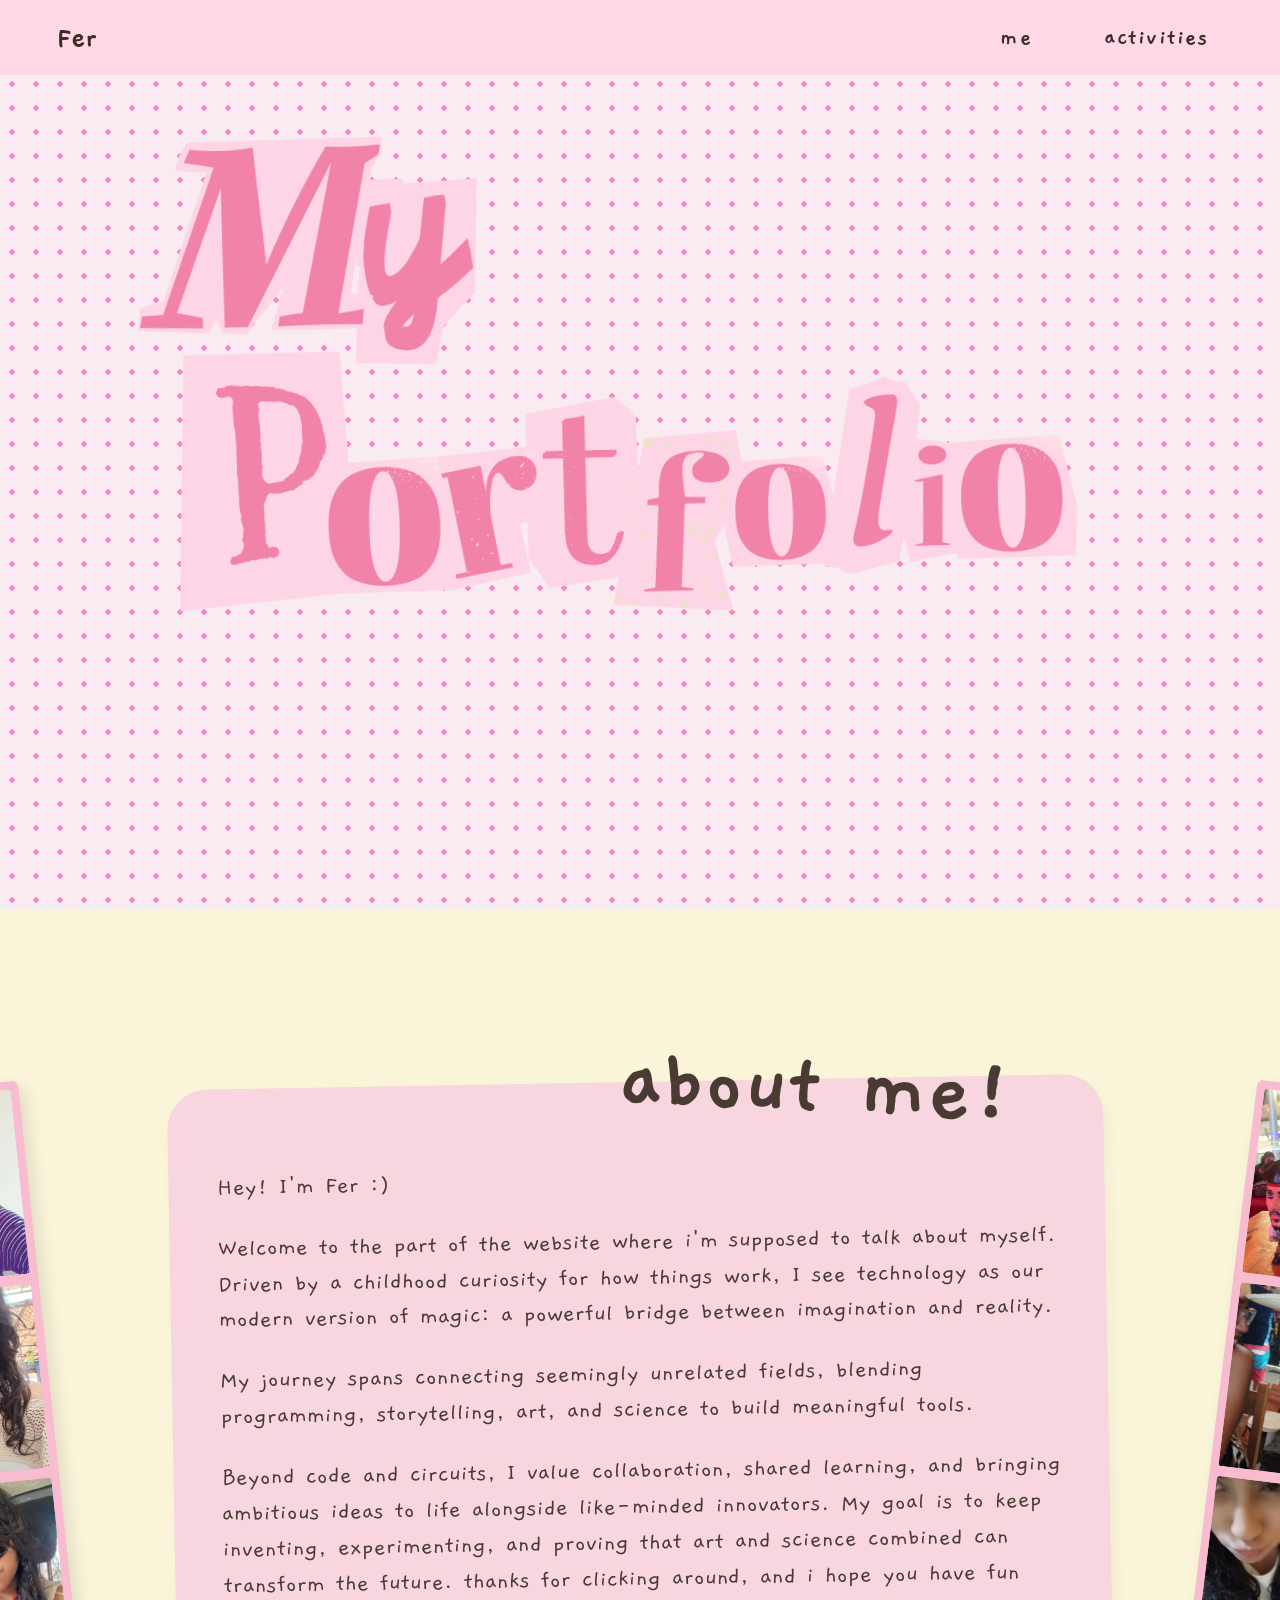
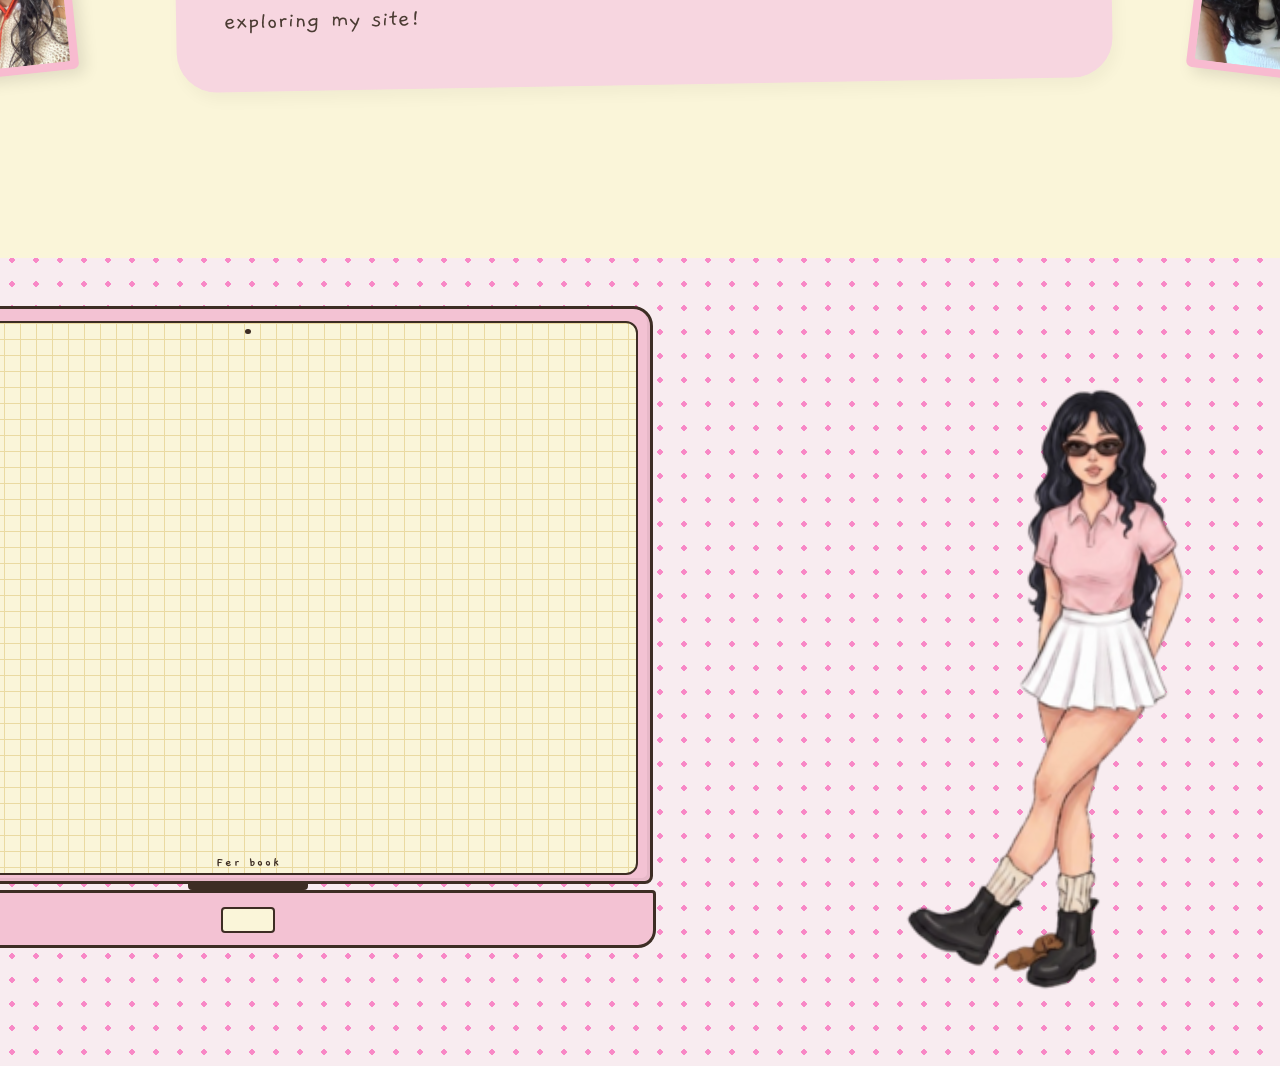
<file: index.html>
<Doctype html>
<html class="html">
<head>
    <title>Fer's Portfolio</title>
    <link rel="preconnect" href="https://fonts.googleapis.com">
    <link rel="preconnect" href="https://fonts.gstatic.com" crossorigin>
    <link href="https://fonts.googleapis.com/css2?family=Arvo:wght@700&family=Bebas+Neue&family=Courier+Prime:ital,wght@0,400;0,700;1,400&family=Gaegu:wght@400;700&family=Special+Elite&family=Ultra&display=swap" rel="stylesheet">
    <link rel="stylesheet" href="style.css">
</head>
<body class="body">

    <nav class="nav">
        <div class="logo">
            <h1>Fer</h1>
        </div>

        <div class="nav-links">
        <a href="#about">ME</a>
        <a href="#Activities">Activities</a>
        </div>
    </nav>

    <header class="about-me">

    <div class="title">
    <img src="fer.png" alt="Fer" class="fer-image">
    </div>

    <a href="#about" class="pill-btn">meet me ↓</a>
    </header>


    <section id="about" class="about-collage-container">
        
<!--LEFT-->       
            <div class="photos-column-left">
            <div class="mini-frame"><img src="C1.jpeg" alt="jjk"></div>
            <div class="mini-frame"><img src="C2.jpeg" alt="snk"></div>
            <div class="mini-frame"><img src="C3.jpeg" alt="kny"></div>
        </div>

        <!-- Central Rosa -->
        <div class="pink-speech-bubble">
            <h2 class="about-title" style="font-size: 5.8rem;">about me!</h2>
            <div class="handwritten-body">
                <p>Hey! I'm Fer :)</p>
                <p>
                    Welcome to the part of the website where i'm supposed to talk about myself. Driven by a childhood curiosity for how things work, I see technology as our modern version of magic: a powerful bridge between imagination and reality.
                </p>
                <p>
                    My journey spans connecting seemingly unrelated fields, blending programming, storytelling, art, and science to build meaningful tools.
                </p>
                <p>
                    Beyond code and circuits, I value collaboration, shared learning, and bringing ambitious ideas to life alongside like-minded innovators.
                    My goal is to keep inventing, experimenting, and proving that art and science combined can transform the future. 
                    thanks for clicking around, and i hope you have fun exploring my site!
                </p>
            </div>
        </div>

        <!-- RIGHT -->
        <div class="photos-column-right">
            <div class="mini-frame"><img src="C4.jpeg" alt="naruto"></div>
            <div class="mini-frame"><img src="C7.jpeg" alt="gojosatoru"></div>
            <div class="mini-frame"><img src="C10.jpeg" alt="toji"></div>
        </div>

    </section>

<div id="Activities" class="interactive-laptop">

    <div class="laptop-lid">
    <div class="laptop-screen">
    
    <div class="laptop-webcam"></div>

    <div class="laptop-desktop">
        <div class="desktop-icons">
        
        <div class="desktop-icon" onclick="openScrapbook('extracurriculars')">
        <div class="folder-img">📁</div>
        <span class="icon-label">Extracurriculars</span>
        </div>

        <div class="desktop-icon" onclick="openScrapbook('friends')">
        <div class="folder-img">📁</div>
        <span class="icon-label">Friends</span>
        </div>

        <div class="desktop-icon" onclick="openScrapbook('hobbies')">
        <div class="folder-img">📁</div>
        <span class="icon-label">Hobbies</span>
        </div>
        
        </div>

        <div class="laptop-window" id="laptop-explorer-window">
        <div class="window-titlebar">
            <span class="window-title" id="explorer-window-title">Folder: animations</span>
            <button class="window-btn-close" id="explorer-close-btn" aria-label="Close window" onclick="closeWindow('laptop-explorer-window')">X</button>
        </div>
        <div class="window-content">
            <div class="files-grid" id="explorer-files-grid">
            </div>
        </div>
        </div>

        <div class="laptop-window" id="laptop-player-window">
        <div class="window-titlebar">
            <span class="window-title" id="player-window-title">playing: clip.mp4</span>
            <button class="window-btn-close" id="player-close-btn" aria-label="Close media player" onclick="closeWindow('laptop-player-window')">X</button>
        </div>
        <div class="window-content player-content" id="player-media-container">
        </div>
        </div>

    </div>

    <div class="bezel-brand">Fer book</div>
    </div>
    </div>

    <div class="laptop-hinge"></div>

    <div class="laptop-base">
    <div class="trackpad"></div>
    </div>
</div>

</div>

<div id="scrapbook-modal" style="display: none;">
<div class="scrapbook-book">
    
    <!-- Botón para cerrar -->
    <button class="close-book-btn" onclick="closeScrapbook()">X</button>

    <!-- PÁGINA IZQUIERDA -->
    <div class="scrapbook-page left-page">
    <h1 class="scrapbook-title">Fer's<br>Portfolio</h1>
    
    <!-- Cuadro de Contenido -->
    <div class="contents-box">
        <div class="tape"></div>
        <h3>CONTENTS</h3>
        <p>Extracurriculars — Pages 1-2</p>
        <p>Friends — Pages 3-4</p>
        <p>Hobbies — Pages 5-6</p>
    </div>

    <!-- Post-it -->
    <div class="post-it">
        <div class="tape"></div>
        THAT'S ALL FOLKS!
    </div>
    </div>

    <!-- EL ESPIRAL DEL MEDIO -->
    <div class="scrapbook-spiral">
    <div class="hole"></div><div class="hole"></div><div class="hole"></div>
    <div class="hole"></div><div class="hole"></div><div class="hole"></div>
    <div class="hole"></div><div class="hole"></div>
    </div>

    <!-- PÁGINA DERECHA -->
    <div class="scrapbook-page right-page">
    
    <!-- Pestañas laterales -->
    <div class="tabs-container">
        <div class="tab tab-extracurriculars" onclick="switchTab('extracurriculars')">Extracurriculars</div>
        <div class="tab tab-friends" onclick="switchTab('friends')">Friends</div>
        <div class="tab tab-hobbies" onclick="switchTab('hobbies')">Hobbies</div>
    </div>

    <!-- ================= PÁGINA EXTRACURRICULARS ================= -->
    <div id="tab-extracurriculars" class="tab-content">
        <div id="extracurriculars-page-1" class="page-content">
        <h2 class="section-title">Extracurriculars</h2>

        <div class="evidence-container">
            <div class="evidence-card card-1">
            <div class="tape"></div>
            <div class="photo-frame"><img src="J3.jpeg" alt="Activity 1"></div>
            <div class="details-note">
                <h4>Volunteering at school</h4>
                <p>Proposed a school peer tutoring program; approved by admin to mentor struggling underclassmen and boost their academic performance.</p>
            </div>
            </div>

            <div class="evidence-card card-2">
            <div class="tape"></div>
            <div class="photo-frame"><img src="J6.jpg" alt="Activity 2"></div>
            <div class="details-note">
                <h4>Workshop</h4>
                <p>I helped my sister Eliana with a small pastry business at the ICPNA during the hours when student traffic was heaviest.</p>
            </div>
            </div>

            <div class="evidence-card card-3">
            <div class="tape"></div>
            <div class="photo-frame"><img src="J5.jpg" alt="Activity 3"></div>
            <div class="details-note">
                <h4>Book</h4>
                <p>Wrote the mystery novel "Otra historia para contar" on Inkitt, with a surname AKROs.
                You can read it here: <a href="https://www.inkitt.com/stories/1833401" target="_blank">Read on Inkitt</a>
                </p>
            </div>
            </div>

            <div class="evidence-card card-4">
            <div class="tape"></div>
            <div class="photo-frame"><img src="J4.jpeg" alt="Activity 4"></div>
            <div class="details-note">
                <h4>English</h4>
                <p>Intensive English program at ICPNA, reaching B2 intermediate level.</p>
            </div>
            </div>
        </div>

        <button class="nav-page-btn next-btn" onclick="changePage(2)">NEXT</button>
        </div>

        <div id="extracurriculars-page-2" class="page-content" style="display: none;">
        <h2 class="section-title">Extracurriculars — Vol. 2</h2>

        <div class="evidence-container">
            <div class="evidence-card card-1">
            <div class="tape"></div>
            <div class="photo-frame"><img src="J2.jpeg" alt="Actividad 3"></div>
            <div class="details-note">
                <h4>Act</h4>
                <p>Participated as an actress in the school play “Médico a palos” during academic Olympics event.</p>
            </div>
            </div>

            <div class="evidence-card card-2">
            <div class="tape"></div>
            <div class="photo-frame"><img src="J1.jpg" alt="Actividad 4"></div>
            <div class="details-note">
                <h4>Olimpyads</h4>
                <p>Participated in math olympiads, achieving 7th place in school-level competition.
                You can find the certificate here: <a href="https://www.olimpiadas.iersm.edu.pe/examenes/2024/S3_RES_RM_2024.pdf" target="_blank">View Certificate</a>
                </p>
            </div>
            </div>
        </div>

        <button class="nav-page-btn prev-btn" onclick="changePage(1)">GO BACK</button>
        </div>
    </div> 

    <!-- ================= SECCIÓN FRIENDS ================= -->
    <div id="tab-friends" class="tab-content" style="display: none;">
        <h2 class="section-title">Friends</h2>
        <div class="evidence-container">
        <div class="evidence-card card-1">
            <div class="tape"></div>
            <div class="photo-frame"><img src="F2.jpeg" alt="Friend 1"></div>
            <div class="details-note">
            <h4>Besties!</h4>
            <p>Friends I met at ICPNA.</p>
            </div>
        </div>

        <div class="evidence-card card-2">
            <div class="tape"></div>
            <div class="photo-frame"><img src="F3.jpeg" alt="Friend 2"></div>
            <div class="details-note">
            <h4>Besties from school</h4>
            <p>They were like a family.</p>
            </div>
        </div>

        <div class="evidence-card card-3">
            <div class="tape"></div>
            <div class="photo-frame"><img src="F1.jpeg" alt="Friend 3"></div>
            <div class="details-note">
            <h4>Family</h4>
            <p>I really appreciate them.</p>
            </div>
        </div>
        </div>
    </div>

    <!-- ================= SECCIÓN HOBBIES ================= -->
    <div id="tab-hobbies" class="tab-content" style="display: none;">
        <h2 class="section-title">Hobbies</h2>
        <div class="evidence-container">
        <div class="evidence-card card-1">
            <div class="tape"></div>
            <div class="photo-frame"><img src="H3.jpg" alt="Project 1"></div>
            <div class="details-note">
            <h4>Programming</h4>
            <p>I like to program and design websites, applications or games. Like this website</p>
            </div>
        </div>

        <div class="evidence-card card-2">
            <div class="tape"></div>
            <div class="photo-frame"><img src="H1.jpeg" alt="Project 2"></div>
            <div class="details-note">
            <h4>Working with Arduino</h4>
            <p>It's a fun way to combine electronics and programming, and I enjoy the challenge of bringing my ideas to life. That photo is my arduino setup </p>
            </div>
        </div>

        <div class="evidence-card card-3">
            <div class="tape"></div>
            <div class="photo-frame"><img src="H2.jpeg" alt="Project 3"></div>
            <div class="details-note">
            <h4>Designing</h4>
            <p>I enjoy creating visual designs and layouts for various projects. I made that book and I draw all my ideas in it.</p>
            </div>
        </div>

        <div class="evidence-card card-4">
            <div class="tape"></div>
            <div class="photo-frame"><img src="H4.jpeg" alt="Project 4"></div>
            <div class="details-note">
            <h4>Cooking Desserts</h4>
            <p>It's one of my favorite hobbies to bake delicious desserts.</p>
            </div>
        </div>

        <div class="evidence-card card-1">
            <div class="tape"></div>
            <div class="photo-frame"><img src="H5.jpg" alt="Project 5"></div>
            <div class="details-note">
            <h4>Karaoke</h4>
            <p>I like to sing and have fun. It's my way to relieve stress and have a good time with friends and family.</p>
            </div>
        </div>
        </div>
    </div>

    </div> 
</div> 
</div> 

<div class="laptop-wrapper">

    <div id="Activities" class="interactive-laptop">
    </div>

    <div class="laptop-side-image">
        <div class="tape"></div> 
        <img src="ME2 (1).png" alt="Decoración">
    </div>

</div>
<script src="edit.js"></script>

</body>
</html>
</file>
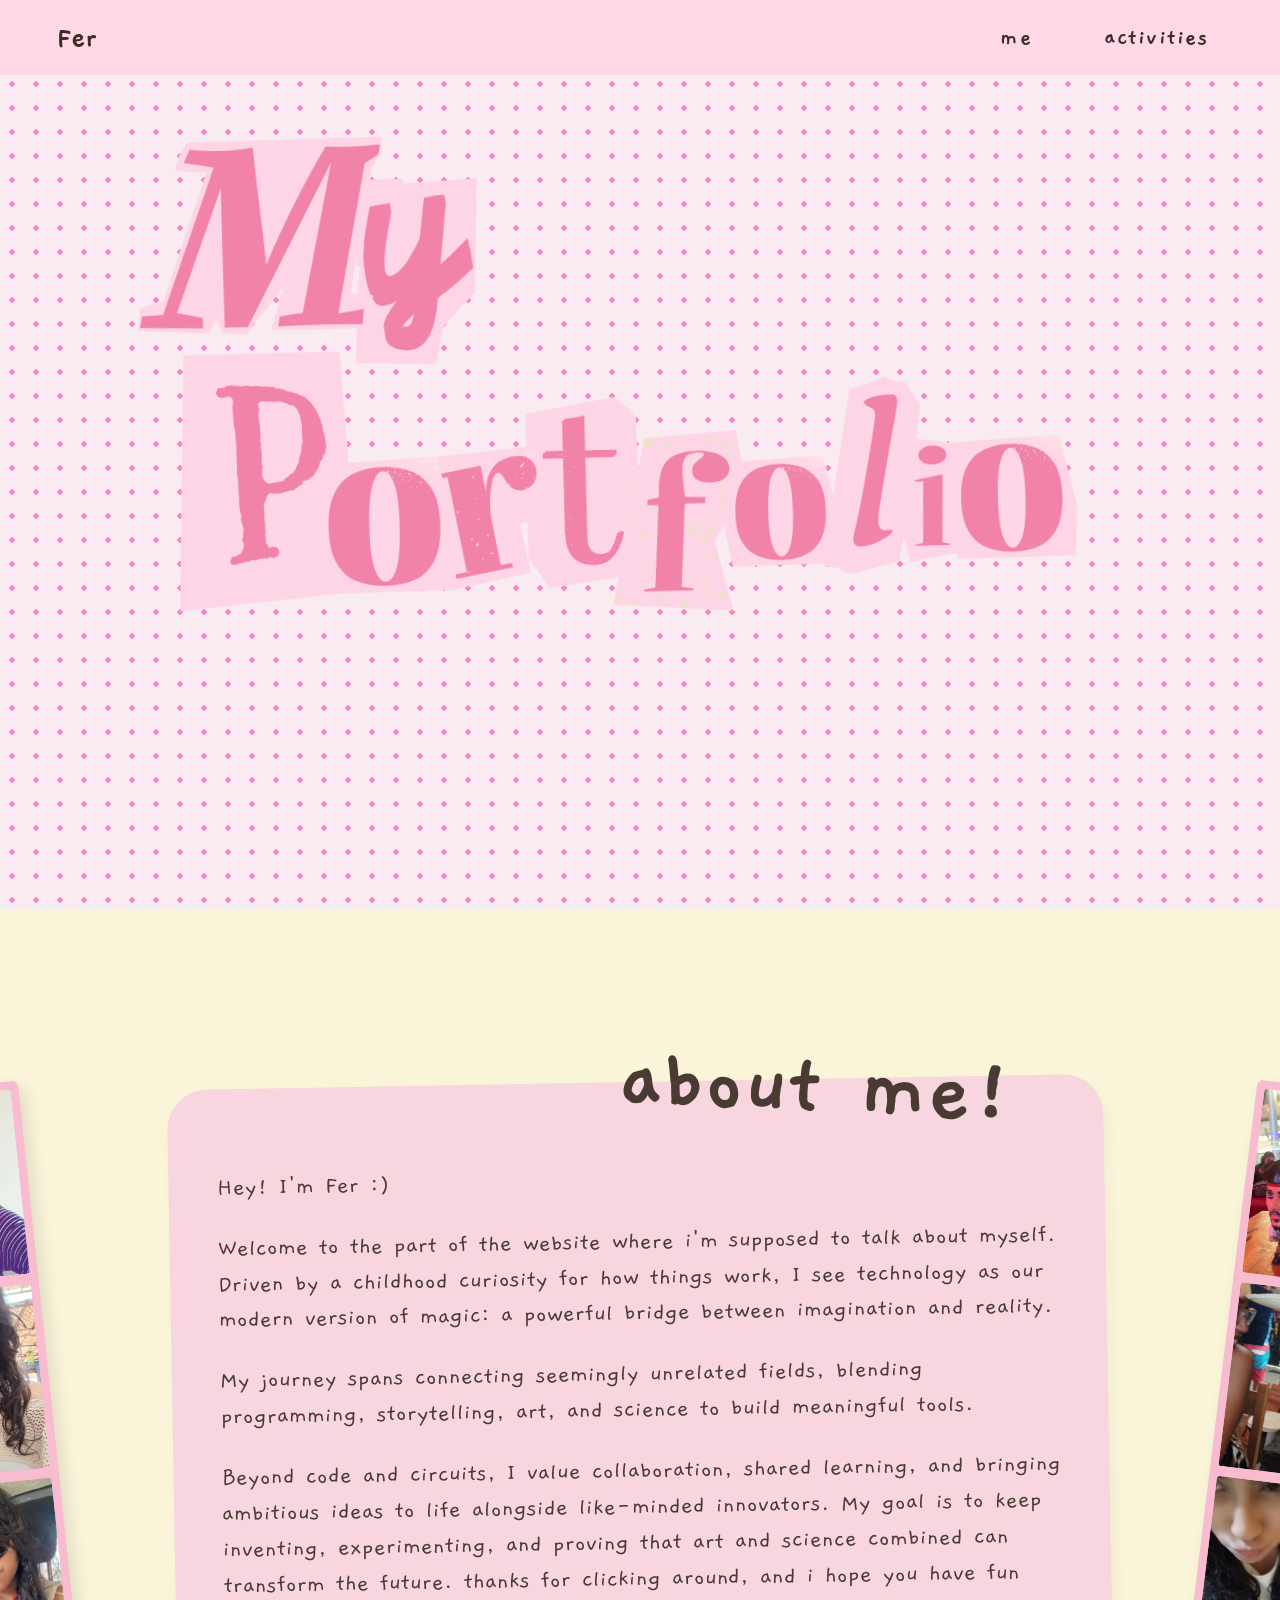
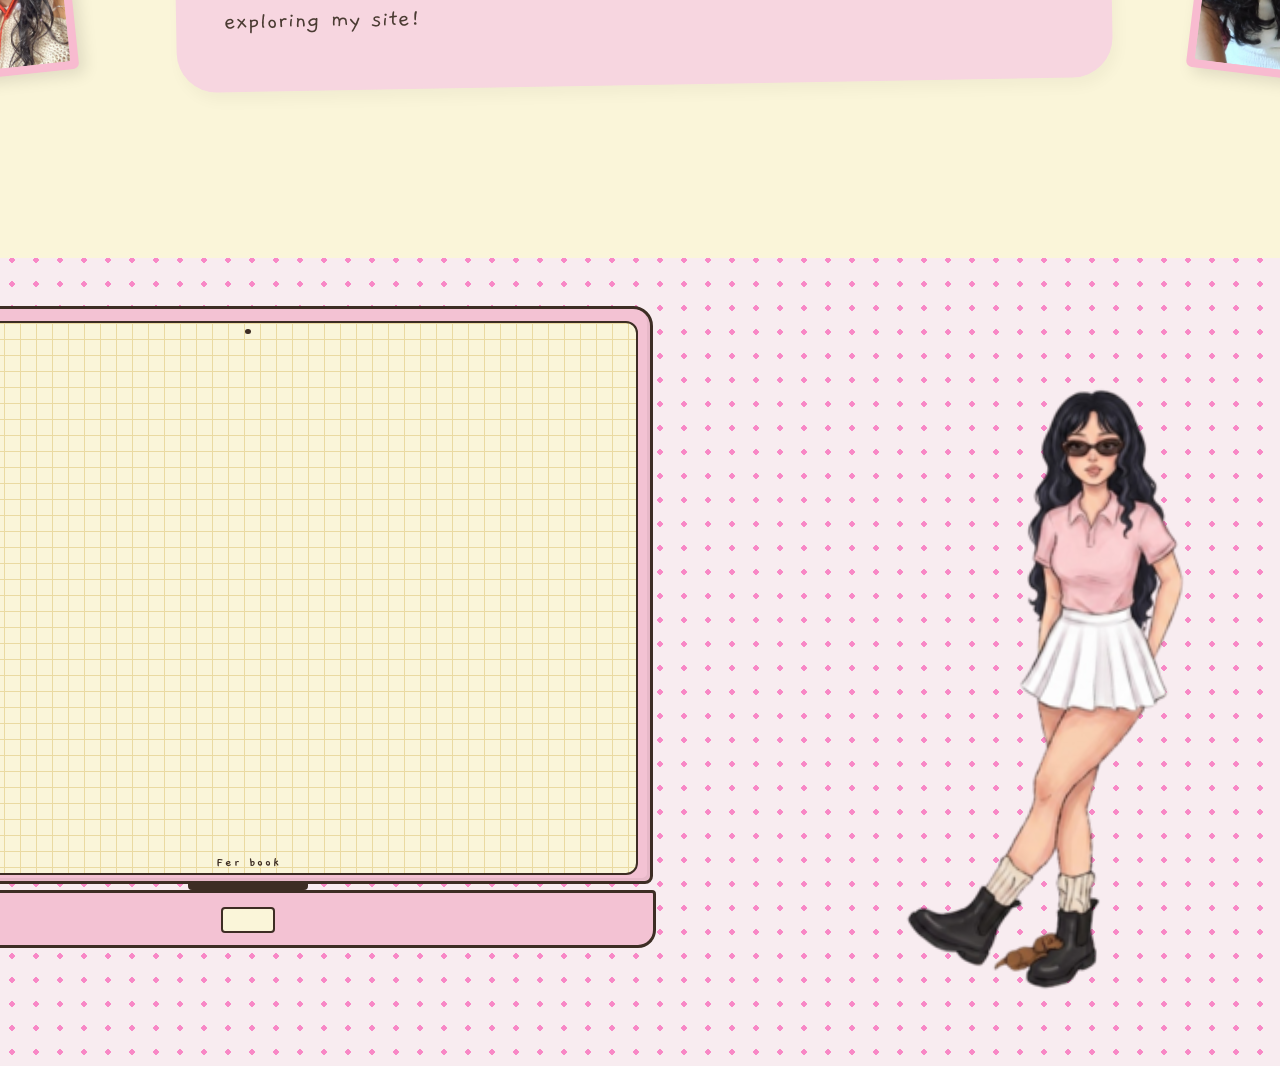
<file: fer's website.html>
<Doctype html>
<html class="html">
<head>
    <title>Fer's Portfolio</title>
    <link rel="preconnect" href="https://fonts.googleapis.com">
    <link rel="preconnect" href="https://fonts.gstatic.com" crossorigin>
    <link href="https://fonts.googleapis.com/css2?family=Arvo:wght@700&family=Bebas+Neue&family=Courier+Prime:ital,wght@0,400;0,700;1,400&family=Gaegu:wght@400;700&family=Special+Elite&family=Ultra&display=swap" rel="stylesheet">
    <link rel="stylesheet" href="style.css">
</head>
<body class="body">

    <nav class="nav">
        <div class="logo">
            <h1>Fer</h1>
        </div>

        <div class="nav-links">
        <a href="#about">ME</a>
        <a href="#Activities">Activities</a>
        </div>
    </nav>

    <header class="about-me">

    <div class="title">
    <img src="fer.png" alt="Fer" class="fer-image">
    </div>

    <a href="#about" class="pill-btn">meet me ↓</a>
    </header>


    <section id="about" class="about-collage-container">
        
<!--LEFT-->       
            <div class="photos-column-left">
            <div class="mini-frame"><img src="C1.jpeg" alt="jjk"></div>
            <div class="mini-frame"><img src="C2.jpeg" alt="snk"></div>
            <div class="mini-frame"><img src="C3.jpeg" alt="kny"></div>
        </div>

        <!-- Central Rosa -->
        <div class="pink-speech-bubble">
            <h2 class="about-title" style="font-size: 5.8rem;">about me!</h2>
            <div class="handwritten-body">
                <p>Hey! I'm Fer :)</p>
                <p>
                    Welcome to the part of the website where i'm supposed to talk about myself. Driven by a childhood curiosity for how things work, I see technology as our modern version of magic: a powerful bridge between imagination and reality.
                </p>
                <p>
                    My journey spans connecting seemingly unrelated fields, blending programming, storytelling, art, and science to build meaningful tools.
                </p>
                <p>
                    Beyond code and circuits, I value collaboration, shared learning, and bringing ambitious ideas to life alongside like-minded innovators.
                    My goal is to keep inventing, experimenting, and proving that art and science combined can transform the future. 
                    thanks for clicking around, and i hope you have fun exploring my site!
                </p>
            </div>
        </div>

        <!-- RIGHT -->
        <div class="photos-column-right">
            <div class="mini-frame"><img src="C4.jpeg" alt="naruto"></div>
            <div class="mini-frame"><img src="C7.jpeg" alt="gojosatoru"></div>
            <div class="mini-frame"><img src="C10.jpeg" alt="toji"></div>
        </div>

    </section>

<div id="Activities" class="interactive-laptop">

    <div class="laptop-lid">
    <div class="laptop-screen">
    
    <div class="laptop-webcam"></div>

    <div class="laptop-desktop">
        <div class="desktop-icons">
        
        <div class="desktop-icon" onclick="openScrapbook('extracurriculars')">
        <div class="folder-img">📁</div>
        <span class="icon-label">Extracurriculars</span>
        </div>

        <div class="desktop-icon" onclick="openScrapbook('friends')">
        <div class="folder-img">📁</div>
        <span class="icon-label">Friends</span>
        </div>

        <div class="desktop-icon" onclick="openScrapbook('hobbies')">
        <div class="folder-img">📁</div>
        <span class="icon-label">Hobbies</span>
        </div>
        
        </div>

        <div class="laptop-window" id="laptop-explorer-window">
        <div class="window-titlebar">
            <span class="window-title" id="explorer-window-title">Folder: animations</span>
            <button class="window-btn-close" id="explorer-close-btn" aria-label="Close window" onclick="closeWindow('laptop-explorer-window')">X</button>
        </div>
        <div class="window-content">
            <div class="files-grid" id="explorer-files-grid">
            </div>
        </div>
        </div>

        <div class="laptop-window" id="laptop-player-window">
        <div class="window-titlebar">
            <span class="window-title" id="player-window-title">playing: clip.mp4</span>
            <button class="window-btn-close" id="player-close-btn" aria-label="Close media player" onclick="closeWindow('laptop-player-window')">X</button>
        </div>
        <div class="window-content player-content" id="player-media-container">
        </div>
        </div>

    </div>

    <div class="bezel-brand">Fer book</div>
    </div>
    </div>

    <div class="laptop-hinge"></div>

    <div class="laptop-base">
    <div class="trackpad"></div>
    </div>
</div>

</div>

<div id="scrapbook-modal" style="display: none;">
<div class="scrapbook-book">
    
    <!-- Botón para cerrar -->
    <button class="close-book-btn" onclick="closeScrapbook()">X</button>

    <!-- PÁGINA IZQUIERDA -->
    <div class="scrapbook-page left-page">
    <h1 class="scrapbook-title">Fer's<br>Portfolio</h1>
    
    <!-- Cuadro de Contenido -->
    <div class="contents-box">
        <div class="tape"></div>
        <h3>CONTENTS</h3>
        <p>Extracurriculars — Pages 1-2</p>
        <p>Friends — Pages 3-4</p>
        <p>Hobbies — Pages 5-6</p>
    </div>

    <!-- Post-it -->
    <div class="post-it">
        <div class="tape"></div>
        THAT'S ALL FOLKS!
    </div>
    </div>

    <!-- EL ESPIRAL DEL MEDIO -->
    <div class="scrapbook-spiral">
    <div class="hole"></div><div class="hole"></div><div class="hole"></div>
    <div class="hole"></div><div class="hole"></div><div class="hole"></div>
    <div class="hole"></div><div class="hole"></div>
    </div>

    <!-- PÁGINA DERECHA -->
    <div class="scrapbook-page right-page">
    
    <!-- Pestañas laterales -->
    <div class="tabs-container">
        <div class="tab tab-extracurriculars" onclick="switchTab('extracurriculars')">Extracurriculars</div>
        <div class="tab tab-friends" onclick="switchTab('friends')">Friends</div>
        <div class="tab tab-hobbies" onclick="switchTab('hobbies')">Hobbies</div>
    </div>

    <!-- ================= PÁGINA EXTRACURRICULARS ================= -->
    <div id="tab-extracurriculars" class="tab-content">
        <div id="extracurriculars-page-1" class="page-content">
        <h2 class="section-title">Extracurriculars</h2>

        <div class="evidence-container">
            <div class="evidence-card card-1">
            <div class="tape"></div>
            <div class="photo-frame"><img src="J3.jpeg" alt="Activity 1"></div>
            <div class="details-note">
                <h4>Volunteering at school</h4>
                <p>Proposed a school peer tutoring program; approved by admin to mentor struggling underclassmen and boost their academic performance.</p>
            </div>
            </div>

            <div class="evidence-card card-2">
            <div class="tape"></div>
            <div class="photo-frame"><img src="J6.jpg" alt="Activity 2"></div>
            <div class="details-note">
                <h4>Workshop</h4>
                <p>I helped my sister Eliana with a small pastry business at the ICPNA during the hours when student traffic was heaviest.</p>
            </div>
            </div>

            <div class="evidence-card card-3">
            <div class="tape"></div>
            <div class="photo-frame"><img src="J5.jpg" alt="Activity 3"></div>
            <div class="details-note">
                <h4>Book</h4>
                <p>Wrote the mystery novel "Otra historia para contar" on Inkitt, with a surname AKROs.
                You can read it here: <a href="https://www.inkitt.com/stories/1833401" target="_blank">Read on Inkitt</a>
                </p>
            </div>
            </div>

            <div class="evidence-card card-4">
            <div class="tape"></div>
            <div class="photo-frame"><img src="J4.jpeg" alt="Activity 4"></div>
            <div class="details-note">
                <h4>English</h4>
                <p>Intensive English program at ICPNA, reaching B2 intermediate level.</p>
            </div>
            </div>
        </div>

        <button class="nav-page-btn next-btn" onclick="changePage(2)">NEXT</button>
        </div>

        <div id="extracurriculars-page-2" class="page-content" style="display: none;">
        <h2 class="section-title">Extracurriculars — Vol. 2</h2>

        <div class="evidence-container">
            <div class="evidence-card card-1">
            <div class="tape"></div>
            <div class="photo-frame"><img src="J2.jpeg" alt="Actividad 3"></div>
            <div class="details-note">
                <h4>Act</h4>
                <p>Participated as an actress in the school play “Médico a palos” during academic Olympics event.</p>
            </div>
            </div>

            <div class="evidence-card card-2">
            <div class="tape"></div>
            <div class="photo-frame"><img src="J1.jpg" alt="Actividad 4"></div>
            <div class="details-note">
                <h4>Olimpyads</h4>
                <p>Participated in math olympiads, achieving 7th place in school-level competition.
                You can find the certificate here: <a href="https://www.olimpiadas.iersm.edu.pe/examenes/2024/S3_RES_RM_2024.pdf" target="_blank">View Certificate</a>
                </p>
            </div>
            </div>
        </div>

        <button class="nav-page-btn prev-btn" onclick="changePage(1)">GO BACK</button>
        </div>
    </div> 

    <!-- ================= SECCIÓN FRIENDS ================= -->
    <div id="tab-friends" class="tab-content" style="display: none;">
        <h2 class="section-title">Friends</h2>
        <div class="evidence-container">
        <div class="evidence-card card-1">
            <div class="tape"></div>
            <div class="photo-frame"><img src="F2.jpeg" alt="Friend 1"></div>
            <div class="details-note">
            <h4>Besties!</h4>
            <p>Friends I met at ICPNA.</p>
            </div>
        </div>

        <div class="evidence-card card-2">
            <div class="tape"></div>
            <div class="photo-frame"><img src="F3.jpeg" alt="Friend 2"></div>
            <div class="details-note">
            <h4>Besties from school</h4>
            <p>They were like a family.</p>
            </div>
        </div>

        <div class="evidence-card card-3">
            <div class="tape"></div>
            <div class="photo-frame"><img src="F1.jpeg" alt="Friend 3"></div>
            <div class="details-note">
            <h4>Family</h4>
            <p>I really appreciate them.</p>
            </div>
        </div>
        </div>
    </div>

    <!-- ================= SECCIÓN HOBBIES ================= -->
    <div id="tab-hobbies" class="tab-content" style="display: none;">
        <h2 class="section-title">Hobbies</h2>
        <div class="evidence-container">
        <div class="evidence-card card-1">
            <div class="tape"></div>
            <div class="photo-frame"><img src="H3.jpg" alt="Project 1"></div>
            <div class="details-note">
            <h4>Programming</h4>
            <p>I like to program and design websites, applications or games. Like this website</p>
            </div>
        </div>

        <div class="evidence-card card-2">
            <div class="tape"></div>
            <div class="photo-frame"><img src="H1.jpeg" alt="Project 2"></div>
            <div class="details-note">
            <h4>Working with Arduino</h4>
            <p>It's a fun way to combine electronics and programming, and I enjoy the challenge of bringing my ideas to life. That photo is my arduino setup </p>
            </div>
        </div>

        <div class="evidence-card card-3">
            <div class="tape"></div>
            <div class="photo-frame"><img src="H2.jpeg" alt="Project 3"></div>
            <div class="details-note">
            <h4>Designing</h4>
            <p>I enjoy creating visual designs and layouts for various projects. I made that book and I draw all my ideas in it.</p>
            </div>
        </div>

        <div class="evidence-card card-4">
            <div class="tape"></div>
            <div class="photo-frame"><img src="H4.jpeg" alt="Project 4"></div>
            <div class="details-note">
            <h4>Cooking Desserts</h4>
            <p>It's one of my favorite hobbies to bake delicious desserts.</p>
            </div>
        </div>

        <div class="evidence-card card-1">
            <div class="tape"></div>
            <div class="photo-frame"><img src="H5.jpg" alt="Project 5"></div>
            <div class="details-note">
            <h4>Karaoke</h4>
            <p>I like to sing and have fun. It's my way to relieve stress and have a good time with friends and family.</p>
            </div>
        </div>
        </div>
    </div>

    </div> 
</div> 
</div> 

<div class="laptop-wrapper">

    <div id="Activities" class="interactive-laptop">
    </div>

    <div class="laptop-side-image">
        <div class="tape"></div> 
        <img src="ME2 (1).png" alt="Decoración">
    </div>

</div>
<script src="edit.js"></script>

</body>
</html>
</file>
<file: style.css>
.html {
    scroll-behavior: smooth;
}
.body{
background-color: #f8ecf0; 
background-image: radial-gradient(#f888c6 15%, transparent 16%);
background-size: 24px 24px;
display: flex;
flex-direction: column;
align-items: center;
cursor: url('hredd.png') 16 16, auto;
}

.title {
    text-align: center;
    margin: 2rem 0;
}

.fer-image {
    object-fit: cover;
    transform: rotate(-1.5deg);

}

.nav {
    position: fixed;
    top: 0;
    left: 0;
    position: fixed;
    left: 0;
    width: 100%;
    height: 2.5rem;
    background-color: #ffd8e7; /* Franja rosa pastel sólida */
    padding: 1.1rem 3.5rem;
    display: flex;
    justify-content: space-between;
    align-items: center;
    z-index: 1000;
}

.nav-links {
display: flex;
    flex-direction: row;
    align-items: center;
    gap: 4.5rem; /* Distancia amplia entre links */
    padding: 0 8rem; /* Espaciado interno para los links */
    }


.nav-links a {
font-family: 'Gaegu', cursive;
    font-size: 1.5rem;
    font-weight: 700;
    text-decoration: none;
    color: #3d2d24;
    text-transform: lowercase;
    white-space: nowrap;
    letter-spacing: 1.5px;
    transition: opacity 0.2s ease, transform 0.2s ease;
    }


.nav-links a:hover {
    opacity: 0.5;
    transform: translateY(-1px);
}

.logo {
    font-family: 'Gaegu', cursive;
    font-size: 1.3rem;
    font-weight: 700;
    color: #3d2d24;
    letter-spacing: -0.5px;
}

.header {
    padding: 2rem 0;
    text-align: center;
}

.title {
            text-align: center;
            margin: 2rem 0;
        }

.fer-image {
            object-fit: cover;
            transform: rotate(-1.5deg);
        }

.about-collage-container {
            width: 90%;
            min-width: 1500px;
            min-height: 820px;
            margin: 3rem auto;
            position: relative;
            display: flex;
            justify-content: center;
            align-items: center;
            background-color: #faf5d9;
            padding: 4rem 2rem;
            border-radius: 40px;
        }

/*izq*/
        .photos-column-left {
            position: absolute;
            left: 10px;
            top: 50%;
            transform: translateY(-50%) rotate(-6deg);
            display: flex;
            flex-direction: column;
            gap: 10px;
            background: #f8bbd0;
            padding: 8px;
            border-radius: 6px;
            box-shadow: 6px 6px 15px rgba(0,0,0,0.1);
            z-index: 2;
        }

/*derecha*/
        
.photos-column-right {
            position: absolute;
            right: 20px;
            top: 50%;
            transform: translateY(-50%) rotate(7deg);
            display: flex;
            flex-direction: column;
            gap: 10px;
            background: #f8bbd0;
            padding: 8px;
            border-radius: 6px;
            box-shadow: 6px 6px 15px rgba(0,0,0,0.1);
            z-index: 2;
        }

        .mini-frame {
            width: 165px;
            height: 185px;
            overflow: hidden;
            border-radius: 3px;
            background: #fff;
        }

        .mini-frame img {
            width: 100%;
            height: 100%;
            object-fit: cover;
        }

/*rosa*/        

.pink-speech-bubble {
            background-color: #f7d6e0;
            border-radius: 40px;
            padding: 3.5rem 3rem 2.5rem 3rem;
            max-width: 840px;
            min-height: 500px;
            position: relative;
            z-index: 3;
            box-shadow: 4px 8px 15px rgba(0, 0, 0, 0.04);
            transform: rotate(-1deg);
        }

        .about-title {
            font-family: 'Gaegu', cursive;
            font-size: 3.8rem;
            font-weight: 700;
            color: #4a3b32;
            position: absolute;
            top: -50px;
            right: 90px;
            transform: rotate(3deg);
            margin: 0;
        }

        .handwritten-body {
            font-family: 'Gaegu', cursive;
            font-size: 1.55rem;
            color: #4a3b32;
            line-height: 1.45;
        }

        .handwritten-body p {
            margin-bottom: 0.8rem;
        }

        .pill-btn {
    background: #f16ca4;
    color: #ffffff;
    padding: 0.7rem 1.6rem;
    border-radius: 50px;
    font-size: 1.2rem;
    font-weight: 700;
    box-shadow: 3px 3px 0px #ffaed6;
    transition: transform 0.2s ease;
    justify-content: center;    
    text-decoration: none;
    text-align: center;
}

    .pill-btn:hover {
    transform: translateY(-3deg);
    align-items: center;
    text-align: center;
    }

    /* LAPTOP CONTAINER */
.interactive-laptop {
display: flex;
flex-direction: column;
align-items: center;
width: 780px; 
height: auto;
user-select: none;
}

/* LAPTOP LID */
.laptop-lid {
  background: #f3c2d3;
  border: 3px solid #3d2d24;
  border-radius: 20px 20px 8px 8px;
  padding: 12px 12px 6px 12px;
  width: 100%;
  box-shadow: inset -3px -3px 0px rgba(0,0,0,0.05);
}

.laptop-screen {
  background-color: #faf5d9;
  /* Fondo de cuadrícula pastel */
  background-image: 
    linear-gradient(#eadaa2 1px, transparent 1px),
    linear-gradient(90deg, #eadaa2 1px, transparent 1px);
  background-size: 16px 16px;
  border: 2.5px solid #3d2d24;
  border-radius: 12px;
  height: 550px;
  position: relative;
  display: flex;
  flex-direction: column;
  align-items: center;
  overflow: hidden;
}

.laptop-webcam {
  width: 6px;
  height: 6px;
  background-color: #3d2d24;
  border-radius: 50%;
  margin-top: 6px;
}

.laptop-desktop {
  width: 100%;
  height: 100%;
  padding: 10px;
  position: relative;
}

/* DESKTOP ICONS */
.desktop-icons {
  display: flex;
  flex-direction: column;
  gap: 12px;
  align-items: flex-start;
}

.desktop-icon {
  display: flex;
  flex-direction: column;
  align-items: center;
  cursor: pointer;
  transition: transform 0.1s ease;
}

.desktop-icon:hover {
  transform: scale(1.05);
}

.folder-img {
  font-size: 6.2rem;
  line-height: 1;
}

.icon-label {
  font-family: 'Gaegu', cursive;
  font-size: 0.85rem;
  font-weight: 1800;
  background: #ffffff;
  border: 1.5px solid #3d2d24;
  border-radius: 4px;
  padding: 1px 6px;
  color: #3d2d24;
  margin-top: 2px;
}

/* WINDOWS (EXPLORER & PLAYER) */
.laptop-window {
  display: none; /* Se activa con JS (display: flex) */
  flex-direction: column;
  position: absolute;
  top: 15px;
  left: 50px;
  width: 260px;
  height: 180px;
  background: #ffffff;
  border: 2px solid #3d2d24;
  border-radius: 6px;
  box-shadow: 4px 4px 0px rgba(61, 45, 36, 0.2);
  z-index: 10;
  overflow: hidden;
}

.window-titlebar {
  background: #f8bbd0;
  border-bottom: 2px solid #3d2d24;
  padding: 3px 8px;
  display: flex;
  justify-content: space-between;
  align-items: center;
}

.window-title {
  font-family: 'Gaegu', cursive;
  font-weight: 700;
  font-size: 0.95rem;
  color: #3d2d24;
}

.window-btn-close {
  background: #f16ca4;
  border: 1.5px solid #3d2d24;
  color: #fff;
  font-weight: bold;
  font-size: 0.75rem;
  width: 18px;
  height: 18px;
  border-radius: 3px;
  cursor: pointer;
  display: flex;
  align-items: center;
  justify-content: center;
}

.window-btn-close:hover {
  background: #e04886;
}

.window-content {
  padding: 10px;
  flex: 1;
  overflow-y: auto;
}

.files-grid {
  display: grid;
  grid-template-columns: repeat(3, 1fr);
  gap: 10px;
}

.file-item {
  display: flex;
  flex-direction: column;
  align-items: center;
  font-family: 'Gaegu', cursive;
  font-size: 0.85rem;
  font-weight: 700;
  cursor: pointer;
}

.file-item:hover {
  opacity: 0.7;
}

.player-content {
  display: flex;
  align-items: center;
  justify-content: center;
  background: #000;
}

.player-content video, .player-content img {
  max-width: 100%;
  max-height: 100%;
  object-fit: contain;
}

.bezel-brand {
  font-family: 'Gaegu', cursive;
  font-size: 0.85rem;
  font-weight: 700;
  letter-spacing: 2px;
  color: #3d2d24;
  margin-top: auto;
  margin-bottom: 2px;
}

/* HINGE & BASE */
.laptop-hinge {
  width: 120px;
  height: 6px;
  background: #3d2d24;
  border-radius: 0 0 4px 4px;
}

.laptop-base {
  background: #f3c2d3;
  border: 3px solid #3d2d24;
  border-radius: 4px 4px 18px 18px;
  width: 100%;
  padding: 8px 15px 12px 15px;
  display: flex;
  flex-direction: column;
  align-items: center;
}

.trackpad {
  width: 50px;
  height: 22px;
  border: 2px solid #3d2d24;
  border-radius: 4px;
  margin-top: 6px;
  background: #faf5d9;
}

/* --- MODAL Y FONDO OSCURO --- */
#scrapbook-modal {
  position: fixed;
  top: 0; left: 0; width: 100vw; height: 100vh;
  background: rgba(0, 0, 0, 0.6);
  z-index: 9999;
  justify-content: center;
  align-items: center;
}

/* --- EL LIBRO --- */
.scrapbook-book {
    display: flex;
    width: 900px;
    height: 600px;
  background: #fcf7d9; /* Color hoja crema */
    border-radius: 20px;
    position: relative;
    box-shadow: 0 20px 40px rgba(0,0,0,0.4);
}

.close-book-btn {
    position: absolute;
    top: -15px; right: -15px;
    background: #fff;
    border: 2px solid #3d2d24;
    border-radius: 50%;
    width: 40px; height: 40px;
    font-size: 1.2rem;
    font-family: 'Gaegu', cursive;
    cursor: pointer;
    z-index: 100;
}

/* --- LAS PÁGINAS CON LÍNEAS --- */
.scrapbook-page {
    flex: 1;
    padding: 40px;
    position: relative;
  /* Magia para hacer las líneas de cuaderno */
    background-image: repeating-linear-gradient(transparent, transparent 28px, #e8dfc3 29px);
    background-position: 0 10px;
}
.left-page { border-radius: 20px 0 0 20px; }
.right-page { border-radius: 0 20px 20px 0; }

/* --- EL ESPIRAL --- */
.scrapbook-spiral {
    width: 30px;
    display: flex;
    flex-direction: column;
    justify-content: space-evenly;
    align-items: center;
    background: rgba(0,0,0,0.03); /* Sombrita en el doblez */
}
.hole {
    width: 15px; height: 15px;
    background: #3d2d24;
    border-radius: 50%;
    box-shadow: inset 2px 2px 5px rgba(0,0,0,0.5);
}

/* --- ELEMENTOS DECORATIVOS --- */
.scrapbook-title {
    font-family: 'Gaegu', cursive;
    font-size: 4rem;
    color: #3d2d24;
    line-height: 0.9;
}

.tape {
    position: absolute;
    top: -10px; left: 50%;
    transform: translateX(-50%);
    width: 40px; height: 15px;
  background: rgba(144, 202, 249, 0); /* Cinta azul transparente */
}

/* Cuadro de contenidos */
.contents-box {
    background: #fff;
    border: 2px solid #3d2d24;
    padding: 20px;
    width: 250px;
    margin-top: 30px;
    position: relative;
    font-family: 'Gaegu', cursive;
    transform: rotate(-2deg);
}

/* Post-it */
.post-it {
background: #f8fad7;
border: 2px solid #3d2d24;
padding: 20px;
width: 200px;
position: absolute;
bottom: 40px; right: 20px;
font-family: 'Gaegu', cursive;
font-size: 1.2rem;
transform: rotate(4deg);
box-shadow: 3px 3px 0px rgba(0,0,0,0.1);
}

/* Polaroid */
.polaroid {
background: #fff;
padding: 10px 10px 30px 10px;
border: 2px solid #3d2d24;
width: 200px;
position: absolute;
top: 60px; left: 40px;
transform: rotate(5deg);
font-family: 'Gaegu', cursive;
text-align: center;
}
.polaroid img { width: 100%; height: auto; border: 1px solid #ccc; }

/* Nota de texto derecha */
.text-note {
background: #fdf5e6;
border: 2px solid #3d2d24;
padding: 20px;
width: 220px;
position: absolute;
bottom: 80px; left: 80px;
transform: rotate(-3deg);
font-family: 'Gaegu', cursive;
font-size: 1.3rem;
}

/* Pestañas (Tabs) */
.tabs-container {
position: absolute;
right: -80px; top: 50px;
display: flex;
flex-direction: column;
gap: 15px;
}
.tab {
border: 2px solid #3d2d24;
padding: 8px 15px;
border-radius: 10px;
font-family: 'Gaegu', cursive;
font-weight: bold;
cursor: pointer;
}
.tab-pink { background: #f8bbd0; }
.tab-blue { background: #bbdefb00; }
.tab-yellow { background: #fff9c4; }

.section-title {
font-family: 'Gaegu', cursive;
font-size: 2.2rem;
color: #3d2d24;
margin: 0 0 15px 0;
text-align: center;
}

/* Contenedor principal de las 2 fichas */
.evidence-container {
display: flex;
flex-direction: column;
gap: 20px;
align-items: center;
}

/* Ficha de cada evidencia */
.evidence-card {
display: flex;
align-items: center;
gap: 12px;
background: #ffffff;
padding: 10px;
border: 2px solid #3d2d24;
border-radius: 8px;
width: 95%;
position: relative;
box-shadow: 3px 3px 0px rgba(61, 45, 36, 0.15);
}

/* Inclinaciones caseras para el efecto scrapbook */
.card-1 {
transform: rotate(-2deg);
}

.card-2 {
transform: rotate(2deg);
}

.card-3 {
transform: rotate(-1deg);
}

.card-4 {
transform: rotate(1deg);
}

/* Foto cuadrada/rectángular */
.photo-frame {
width: 100px;
height: 90px;
flex-shrink: 0;
border: 1.5px solid #3d2d24;
border-radius: 4px;
overflow: hidden;
}

.photo-frame img {
width: 100%;
height: 100%;
object-fit: cover;
}

/* Texto de los detalles */
.details-note {
font-family: 'Gaegu', cursive;
color: #3d2d24;
}

.details-note h4 {
margin: 0 0 4px 0;
font-size: 1.2rem;
color: #f16ca4;
}

.details-note p {
margin: 0;
font-size: 0.95rem;
line-height: 1.1;
}

/* Botones de pasar página */
.nav-page-btn {
position: absolute;
bottom: 15px;
background: #f16ca4;
color: white;
border: 2px solid #3d2d24;
border-radius: 20px;
padding: 5px 15px;
font-family: 'Gaegu', cursive;
font-size: 1.1rem;
font-weight: bold;
cursor: pointer;
box-shadow: 2px 2px 0px #3d2d24;
transition: transform 0.1s ease;
}

.nav-page-btn:hover {
transform: scale(1.05);
}

/* Ubicación del botón "Siguiente" */
.next-btn {
right: 20px;
}

/* Ubicación del botón "Atrás" */
.prev-btn {
left: 20px;
}

#Activities {
  scroll-margin-top: 5rem;
}

/* Contenedor Flex para alinear Laptop + Avatar */
.laptop-wrapper {
  display: flex;
  align-items: flex-start; 
  justify-content: center;
  gap: 35px;
  width: 95%;
  max-width: 1300px;
  margin: 3rem auto;
}
/* Ajuste de dimensiones de la laptop */
.interactive-laptop {
display: flex;
flex-direction: column;
align-items: center;
width: 780px;
height: auto;
user-select: none;
}

/* Tarjeta y marco de la foto al lado */
.laptop-side-image {
  position: relative;
  padding: 10px;
  border: 2.5px solid #3d2d2400;
  border-radius: 12px;
  transform: rotate(3deg);
  transition: transform 0.2s ease;
  margin-top: -630px; 
  margin-left: 800px;
}

.laptop-side-image:hover {
  transform: rotate(0deg) scale(1.02);
}

.laptop-side-image img {
  width: 700px;
  height: 620px;
  object-fit: contain;
  display: block;
}
</file>
